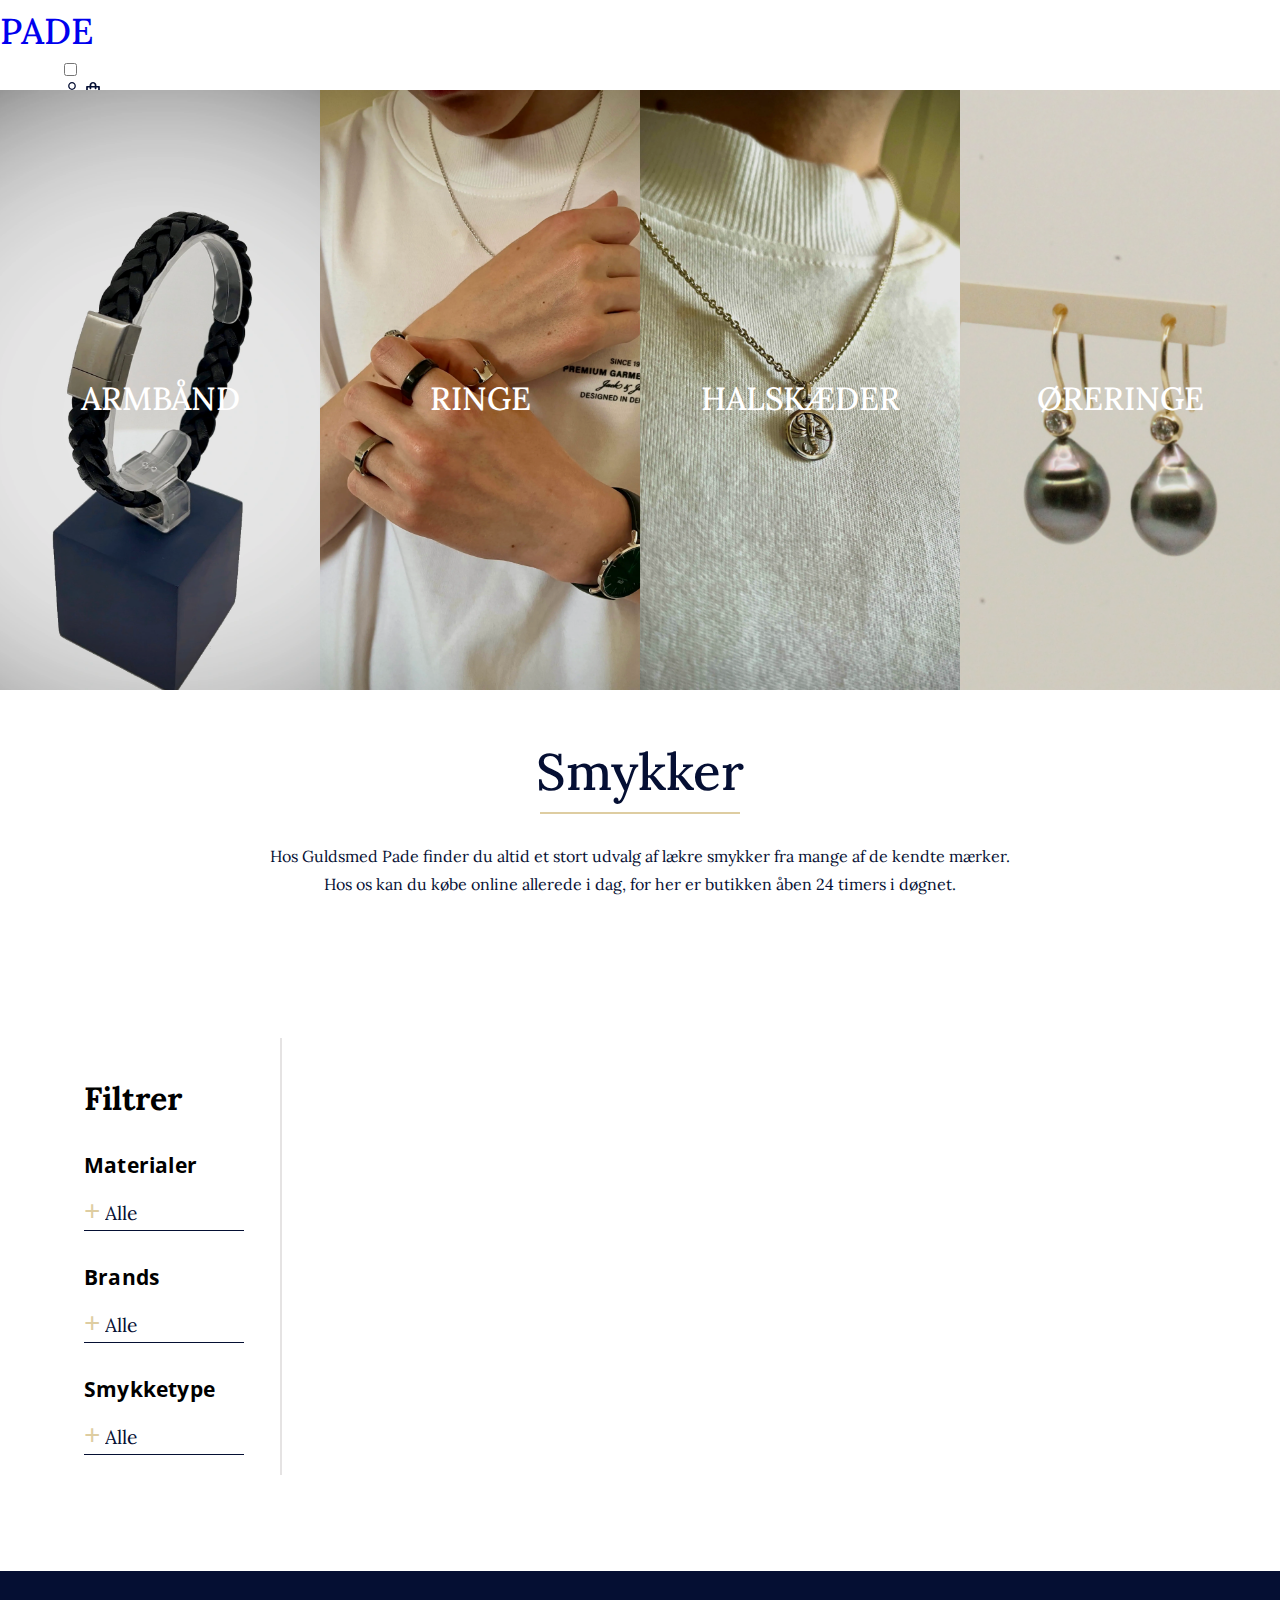
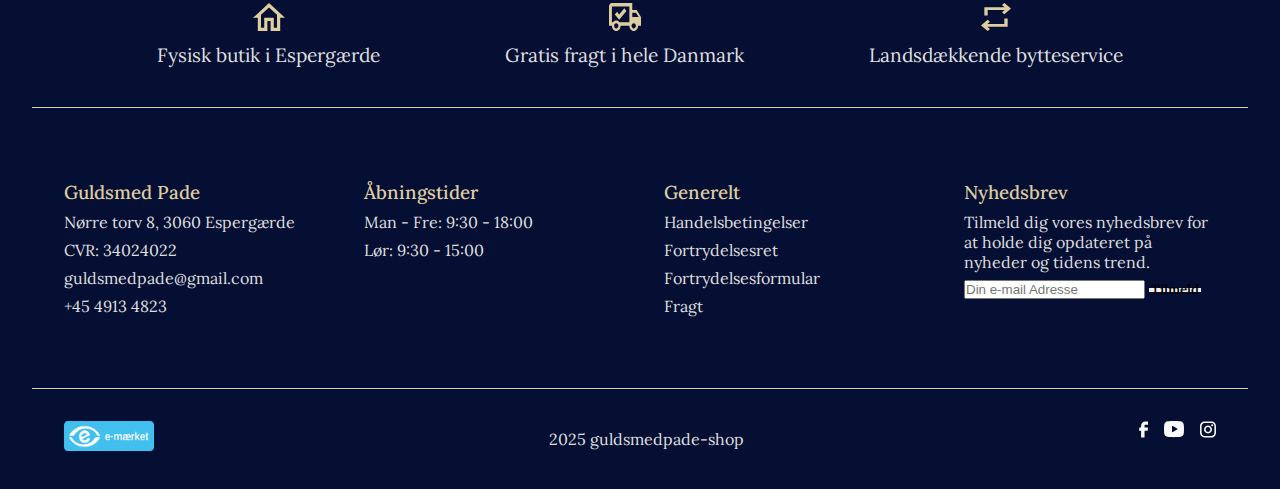
<file: product_list.html>
<!DOCTYPE html>
<html lang="en">
  <head>
    <meta charset="UTF-8" />
    <meta name="viewport" content="width=device-width, initial-scale=1.0" />
    <meta name="robots" content="noindex" />
    <title>Produkter - Guldsmed Pade</title>

    <link rel="stylesheet" href="css/general.css" />
    <link rel="stylesheet" href="./css/nav.css" />
    <link rel="stylesheet" href="css/footer.css" />
    <link rel="stylesheet" href="css/productlist.css" />
    <script src="/js/product_list.js" defer></script>
  </head>

  <body>
    <header>
      <navbar class="nav-container">
        <div class="logo">
          <a href="index.html"><h1>PADE</h1></a>
        </div>
        <div class="navbar">
          <!-- <div class="logo"></div> -->
          <!-- <div class="navigation"><Burgermenu /></div> -->
          <input type="checkbox" id="menu-toggle" />
          <label for="menu-toggle" class="burger">
            <span></span>
            <span></span>
            <span></span>
          </label>

          <!-- Menu Bar -->
          <nav class="menu">
            <div class="profile-icons">
              <!-- User profile -->
              <a href="#">
                <svg xmlns="http://www.w3.org/2000/svg" width="16" height="16" viewBox="0 0 27 28" fill="none">
                  <path
                    d="M13.5 14C15.2902 14 17.0071 13.2625 18.273 11.9497C19.5388 10.637 20.25 8.85652 20.25 7C20.25 5.14348 19.5388 3.36301 18.273 2.05025C17.0071 0.737498 15.2902 0 13.5 0C11.7098 0 9.9929 0.737498 8.72703 2.05025C7.46116 3.36301 6.75 5.14348 6.75 7C6.75 8.85652 7.46116 10.637 8.72703 11.9497C9.9929 13.2625 11.7098 14 13.5 14ZM18 7C18 8.23768 17.5259 9.42466 16.682 10.2998C15.8381 11.175 14.6935 11.6667 13.5 11.6667C12.3065 11.6667 11.1619 11.175 10.318 10.2998C9.4741 9.42466 9 8.23768 9 7C9 5.76232 9.4741 4.57534 10.318 3.70017C11.1619 2.825 12.3065 2.33333 13.5 2.33333C14.6935 2.33333 15.8381 2.825 16.682 3.70017C17.5259 4.57534 18 5.76232 18 7ZM27 25.6667C27 28 24.75 28 24.75 28H2.25C2.25 28 0 28 0 25.6667C0 23.3333 2.25 16.3333 13.5 16.3333C24.75 16.3333 27 23.3333 27 25.6667ZM24.75 25.6573C24.7477 25.0833 24.4035 23.3567 22.878 21.7747C21.411 20.2533 18.6502 18.6667 13.5 18.6667C8.34975 18.6667 5.589 20.2533 4.122 21.7747C2.5965 23.3567 2.2545 25.0833 2.25 25.6573H24.75Z"
                    fill="#050F33"
                  />
                </svg>
              </a>

              <!-- Shopping bag -->

              <a href="#">
                <svg xmlns="http://www.w3.org/2000/svg" width="16" height="16" viewBox="0 0 24 28" fill="none">
                  <path
                    d="M22.5 7H18V5.6C18 4.11479 17.3679 2.69041 16.2426 1.6402C15.1174 0.589998 13.5913 0 12 0C10.4087 0 8.88258 0.589998 7.75736 1.6402C6.63214 2.69041 6 4.11479 6 5.6V7H1.5C1.10218 7 0.720645 7.1475 0.43934 7.41005C0.158036 7.6726 0 8.0287 0 8.4V23.8C0 24.9139 0.474106 25.9822 1.31802 26.7698C2.16193 27.5575 3.30653 28 4.5 28H19.5C20.6935 28 21.8381 27.5575 22.682 26.7698C23.5259 25.9822 24 24.9139 24 23.8V8.4C24 8.0287 23.842 7.6726 23.5607 7.41005C23.2794 7.1475 22.8978 7 22.5 7ZM9 5.6C9 4.85739 9.31607 4.1452 9.87868 3.6201C10.4413 3.095 11.2044 2.8 12 2.8C12.7956 2.8 13.5587 3.095 14.1213 3.6201C14.6839 4.1452 15 4.85739 15 5.6V7H9V5.6ZM21 23.8C21 24.1713 20.842 24.5274 20.5607 24.7899C20.2794 25.0525 19.8978 25.2 19.5 25.2H4.5C4.10218 25.2 3.72064 25.0525 3.43934 24.7899C3.15804 24.5274 3 24.1713 3 23.8V9.8H6V11.2C6 11.5713 6.15804 11.9274 6.43934 12.1899C6.72064 12.4525 7.10218 12.6 7.5 12.6C7.89782 12.6 8.27936 12.4525 8.56066 12.1899C8.84196 11.9274 9 11.5713 9 11.2V9.8H15V11.2C15 11.5713 15.158 11.9274 15.4393 12.1899C15.7206 12.4525 16.1022 12.6 16.5 12.6C16.8978 12.6 17.2794 12.4525 17.5607 12.1899C17.842 11.9274 18 11.5713 18 11.2V9.8H21V23.8Z"
                    fill="#050F33"
                  />
                </svg>
              </a>
            </div>

            <!-- Ceparator line -->
            <div>
              <span class="ceparator"></span>
            </div>

            <div class="nav-links">
              <a href="">EGEN DESIGN</a>
              <a href="product_list.html">SMYKKER</a>
              <a href="">URE</a>
              <a href="">GAVEARTIKLER</a>
              <a href="">OUTLET</a>
              <a href="">INFO</a>

              <!-- Search bar -->
              <div class="search">
                <!-- <svg
							xmlns="http://www.w3.org/2000/svg"
							width="16"
							height="16"
							viewBox="0 0 28 28"
							fill="none"
							>
							<path
							d="M25.8222 28L16.0222 18.2C15.2444 18.8222 14.35 19.3148 13.3389 19.6778C12.3278 20.0407 11.2519 20.2222 10.1111 20.2222C7.28518 20.2222 4.89378 19.2433 2.93689 17.2853C0.980001 15.3274 0.00103786 12.936 8.23045e-07 10.1111C-0.00103621 7.28622 0.977927 4.89481 2.93689 2.93689C4.89585 0.978963 7.28726 0 10.1111 0C12.935 0 15.3269 0.978963 17.2869 2.93689C19.2469 4.89481 20.2253 7.28622 20.2222 10.1111C20.2222 11.2519 20.0407 12.3278 19.6778 13.3389C19.3148 14.35 18.8222 15.2444 18.2 16.0222L28 25.8222L25.8222 28ZM10.1111 17.1111C12.0556 17.1111 13.7086 16.4308 15.0702 15.0702C16.4319 13.7096 17.1121 12.0566 17.1111 10.1111C17.1101 8.16563 16.4298 6.51311 15.0702 5.15356C13.7107 3.794 12.0576 3.11319 10.1111 3.11111C8.16459 3.10904 6.51207 3.78985 5.15356 5.15356C3.79504 6.51726 3.11422 8.16978 3.11111 10.1111C3.108 12.0524 3.78882 13.7055 5.15356 15.0702C6.5183 16.435 8.17081 17.1153 10.1111 17.1111Z"
							fill="#050F33"
							/>
						</svg> -->
                <input type="text" placeholder="Søg..." />
              </div>
            </div>

            <!-- Social Media Icons -->
            <div class="social-icons">
              <!-- Facebook -->
              <a class="social-icon" href="#">
                <svg xmlns="http://www.w3.org/2000/svg" width="9" height="16" viewBox="0 0 9 16" fill="none">
                  <path
                    d="M2.07426 16H5.53713V9.25474H8.65718L9 5.90316H5.53713V4.21053C5.53713 3.98719 5.62834 3.77299 5.79069 3.61507C5.95305 3.45714 6.17324 3.36842 6.40285 3.36842H9V0H6.40285C5.25483 0 4.15384 0.443608 3.34207 1.23323C2.53031 2.02286 2.07426 3.09383 2.07426 4.21053V5.90316H0.342824L0 9.25474H2.07426V16Z"
                    fill="#050F33"
                  />
                </svg>
              </a>

              <!-- Youtube -->
              <a href="#">
                <svg xmlns="http://www.w3.org/2000/svg" width="20" height="16" viewBox="0 0 20 16" fill="none">
                  <path
                    fill-rule="evenodd"
                    clip-rule="evenodd"
                    d="M10 0C10.855 0 11.732 0.0222066 12.582 0.0585446L13.586 0.106995L14.547 0.16453L15.447 0.226103L16.269 0.290704C17.1612 0.359232 18.0008 0.743347 18.64 1.37539C19.2791 2.00744 19.6768 2.84687 19.763 3.74584L19.803 4.17483L19.878 5.09337C19.948 6.04522 20 7.08287 20 8.0751C20 9.06733 19.948 10.105 19.878 11.0568L19.803 11.9754L19.763 12.4044C19.6768 13.3035 19.2789 14.143 18.6396 14.7751C18.0002 15.4072 17.1604 15.7912 16.268 15.8595L15.448 15.9231L14.548 15.9857L13.586 16.0432L12.582 16.0917C11.7218 16.1293 10.861 16.1488 10 16.1502C9.13902 16.1488 8.27817 16.1293 7.418 16.0917L6.414 16.0432L5.453 15.9857L4.553 15.9231L3.731 15.8595C2.83881 15.791 1.9992 15.4069 1.36004 14.7748C0.720888 14.1428 0.323191 13.3033 0.237 12.4044L0.197 11.9754L0.122 11.0568C0.0458327 10.0647 0.00513964 9.07017 0 8.0751C0 7.08287 0.052 6.04522 0.122 5.09337L0.197 4.17483L0.237 3.74584C0.323157 2.84703 0.720712 2.00772 1.35966 1.3757C1.99861 0.743675 2.83799 0.359459 3.73 0.290704L4.551 0.226103L5.451 0.16453L6.413 0.106995L7.417 0.0585446C8.2775 0.0209218 9.13869 0.00140263 10 0ZM8 5.62733V10.5229C8 10.9892 8.5 11.2799 8.9 11.0477L13.1 8.59998C13.1914 8.54688 13.2673 8.4704 13.3201 8.37825C13.3729 8.2861 13.4007 8.18154 13.4007 8.0751C13.4007 7.96866 13.3729 7.86409 13.3201 7.77195C13.2673 7.6798 13.1914 7.60332 13.1 7.55022L8.9 5.10346C8.80876 5.05029 8.70526 5.02231 8.5999 5.02232C8.49455 5.02234 8.39106 5.05036 8.29983 5.10356C8.20861 5.15676 8.13287 5.23327 8.08024 5.32539C8.02761 5.41751 7.99993 5.522 8 5.62834V5.62733Z"
                    fill="#050F33"
                  />
                </svg>
              </a>

              <!-- Instagram -->
              <a href="#">
                <svg xmlns="http://www.w3.org/2000/svg" width="16" height="16" viewBox="0 0 16 16" fill="none">
                  <path
                    d="M4.64 0H11.36C13.92 0 16 2.08 16 4.64V11.36C16 12.5906 15.5111 13.7708 14.641 14.641C13.7708 15.5111 12.5906 16 11.36 16H4.64C2.08 16 0 13.92 0 11.36V4.64C0 3.4094 0.488856 2.22919 1.35902 1.35902C2.22919 0.488856 3.4094 0 4.64 0ZM4.48 1.6C3.71618 1.6 2.98364 1.90343 2.44353 2.44353C1.90343 2.98364 1.6 3.71618 1.6 4.48V11.52C1.6 13.112 2.888 14.4 4.48 14.4H11.52C12.2838 14.4 13.0164 14.0966 13.5565 13.5565C14.0966 13.0164 14.4 12.2838 14.4 11.52V4.48C14.4 2.888 13.112 1.6 11.52 1.6H4.48ZM12.2 2.8C12.4652 2.8 12.7196 2.90536 12.9071 3.09289C13.0946 3.28043 13.2 3.53478 13.2 3.8C13.2 4.06522 13.0946 4.31957 12.9071 4.50711C12.7196 4.69464 12.4652 4.8 12.2 4.8C11.9348 4.8 11.6804 4.69464 11.4929 4.50711C11.3054 4.31957 11.2 4.06522 11.2 3.8C11.2 3.53478 11.3054 3.28043 11.4929 3.09289C11.6804 2.90536 11.9348 2.8 12.2 2.8ZM8 4C9.06087 4 10.0783 4.42143 10.8284 5.17157C11.5786 5.92172 12 6.93913 12 8C12 9.06087 11.5786 10.0783 10.8284 10.8284C10.0783 11.5786 9.06087 12 8 12C6.93913 12 5.92172 11.5786 5.17157 10.8284C4.42143 10.0783 4 9.06087 4 8C4 6.93913 4.42143 5.92172 5.17157 5.17157C5.92172 4.42143 6.93913 4 8 4ZM8 5.6C7.36348 5.6 6.75303 5.85286 6.30294 6.30294C5.85286 6.75303 5.6 7.36348 5.6 8C5.6 8.63652 5.85286 9.24697 6.30294 9.69706C6.75303 10.1471 7.36348 10.4 8 10.4C8.63652 10.4 9.24697 10.1471 9.69706 9.69706C10.1471 9.24697 10.4 8.63652 10.4 8C10.4 7.36348 10.1471 6.75303 9.69706 6.30294C9.24697 5.85286 8.63652 5.6 8 5.6Z"
                    fill="#050F33"
                  />
                </svg>
              </a>

              <!-- TikTok -->
              <a href="#">
                <svg xmlns="http://www.w3.org/2000/svg" width="14" height="16" viewBox="0 0 14 16" fill="none">
                  <path
                    d="M11.1071 2.50667C10.4969 1.81291 10.1606 0.922133 10.1607 0H7.40179V11.0222C7.38095 11.6188 7.12814 12.1841 6.6967 12.5987C6.26526 13.0133 5.68893 13.2448 5.08929 13.2444C3.82143 13.2444 2.76786 12.2133 2.76786 10.9333C2.76786 9.40445 4.25 8.25778 5.77679 8.72889V5.92C2.69643 5.51111 0 7.89333 0 10.9333C0 13.8933 2.46429 16 5.08036 16C7.88393 16 10.1607 13.7333 10.1607 10.9333V5.34222C11.2795 6.14209 12.6226 6.57124 14 6.56889V3.82222C14 3.82222 12.3214 3.90222 11.1071 2.50667Z"
                    fill="#050F33"
                  />
                </svg>
              </a>
            </div>
          </nav>

          <div>
            <!-- Social Media Icons -->
          </div>
        </div>
      </navbar>
    </header>

    <main id="list_main">
      <section id="category_container">
        <aside id="bracelet">
          <img src="/assets/productlist-billeder/IMG_2597.webp" alt="img" />
          <h1>ARMBÅND</h1>
        </aside>
        <aside id="ring">
          <img src="/assets/productlist-billeder/ringe.webp" alt="img" />
          <h1>RINGE</h1>
        </aside>
        <aside id="necklace">
          <img src="/assets/productlist-billeder/halskaede.webp" alt="img" />
          <h1>HALSKÆDER</h1>
        </aside>
        <aside id="earring">
          <img src="/assets/productlist-billeder/IMG_0080.webp" alt="img" />
          <h1>ØRERINGE</h1>
        </aside>
      </section>

      <section id="product_list_header">
        <h1>Smykker</h1>
        <span></span>
        <article>
          <p>Hos Guldsmed Pade finder du altid et stort udvalg af lækre smykker fra mange af de kendte mærker.</p>
          <p>Hos os kan du købe online allerede i dag, for her er butikken åben 24 timers i døgnet.</p>
        </article>
      </section>

      <section id="product_list_container">
        <div>
          <button id="filter_knap">Filtrér</button>
        </div>
        <article id="filter_container" class="hidemenu">
          <div class="filter_menu_header">
            <h1 class="filter_h1">Filtrer</h1>
            <div id="filter_toggle_container">
              <span></span>
              <span></span>
            </div>
          </div>
          <div id="filter_aside_container">
            <aside>
              <label for="materialSelector">Materialer</label>
              <div>
                <span>&#43;</span>
                <select id="materialSelector">
                  <option value="none">Alle</option>
                  <option value="gold">Guld</option>
                  <option value="silver">Sølv</option>
                  <option value="whitegold">Hvidguld</option>
                </select>
              </div>
            </aside>
            <aside>
              <label for="brandSelector">Brands</label>
              <div>
                <span>&#43;</span>
                <select id="brandSelector">
                  <option value="none">Alle</option>
                  <option value="Aqua Dulce">Aqua Dulce</option>
                  <option value="BNH Kaeder & Smykker">BNH Kæder og Smykker</option>
                  <option value="Georg Jensen">Georg Jensen</option>
                  <option value="Guldsmed Pade">Guldsmed Pade</option>
                  <option value="Christina">Christina</option>
                  <option value="IX Studios">IX Studios</option>
                  <option value="Mads Z">Mads Z</option>
                  <option value="Sif Jakobs Smykker">Sif Jakobs Smykker</option>
                  <option value="Spirit Icons">Spirit Icons</option>
                  <option value="Studio Z">Studio Z</option>
                </select>
              </div>
            </aside>
            <aside>
              <label for="typeSelector">Smykketype</label>
              <div>
                <span>&#43;</span>
                <select id="typeSelector">
                  <option value="none">Alle</option>
                  <option value="bracelet">Armbånd</option>
                  <option value="earring">Øreringe</option>
                  <option value="necklace">Halskæder</option>
                  <option value="finger">Ringe</option>
                </select>
              </div>
            </aside>
          </div>
        </article>

        <aside id="product_list"></aside>
      </section>
    </main>

    <footer>
      <section id="footer_service">
        <article>
          <span class="icon">
            <svg xmlns="http://www.w3.org/2000/svg" width="32" height="28" viewBox="0 0 32 28" fill="none">
              <path d="M16 4.43059L24 11.8424V24.7059H20.8V14.8235H11.2V24.7059H8V11.8424L16 4.43059ZM16 0L0 14.8235H4.8V28H14.4V18.1176H17.6V28H27.2V14.8235H32" fill="#DECDA1"></path>
            </svg>
          </span>
          <p>Fysisk butik i Espergærde</p>
        </article>
        <article>
          <span class="icon">
            <svg xmlns="http://www.w3.org/2000/svg" width="32" height="28" viewBox="0 0 32 28" fill="none">
              <path
                d="M24.7273 25.375C25.9345 25.375 26.9091 24.2025 26.9091 22.75C26.9091 21.2975 25.9345 20.125 24.7273 20.125C23.52 20.125 22.5455 21.2975 22.5455 22.75C22.5455 24.2025 23.52 25.375 24.7273 25.375ZM26.9091 9.625H23.2727V14H29.76L26.9091 9.625ZM7.27273 25.375C8.48 25.375 9.45455 24.2025 9.45455 22.75C9.45455 21.2975 8.48 20.125 7.27273 20.125C6.06545 20.125 5.09091 21.2975 5.09091 22.75C5.09091 24.2025 6.06545 25.375 7.27273 25.375ZM27.6364 7L32 14V22.75H29.0909C29.0909 25.655 27.1418 28 24.7273 28C22.3127 28 20.3636 25.655 20.3636 22.75H11.6364C11.6364 25.655 9.68727 28 7.27273 28C4.85818 28 2.90909 25.655 2.90909 22.75H0V3.5C0 1.5575 1.29455 0 2.90909 0H23.2727V7H27.6364ZM2.90909 3.5V19.25H4.01455C4.81455 18.1825 5.97818 17.5 7.27273 17.5C8.56727 17.5 9.73091 18.1825 10.5309 19.25H20.3636V3.5H2.90909ZM5.81818 11.375L8 8.75L10.1818 11.375L15.2727 5.25L17.4545 7.875L10.1818 16.625L5.81818 11.375Z"
                fill="#DECDA1"
              ></path>
            </svg>
          </span>
          <p>Gratis fragt i hele Danmark</p>
        </article>
        <article>
          <span class="icon">
            <svg xmlns="http://www.w3.org/2000/svg" width="30" height="28" viewBox="0 0 30 28" fill="none">
              <path
                d="M6.66667 28L0 22.4L6.66667 16.8L9 18.83L6.41667 21H23.3333V15.4H26.6667V23.8H6.41667L9 25.97L6.66667 28ZM3.33333 12.6V4.2H23.5833L21 2.03L23.3333 0L30 5.6L23.3333 11.2L21 9.17L23.5833 7H6.66667V12.6H3.33333Z"
                fill="#DECDA1"
              ></path>
            </svg>
          </span>
          <p>Landsdækkende bytteservice</p>
        </article>
      </section>
      <span class="footer_line"></span>
      <section id="footer_info">
        <article>
          <h3>Guldsmed Pade</h3>
          <p>Nørre torv 8, 3060 Espergærde</p>
          <p>CVR: 34024022</p>
          <p>guldsmedpade@gmail.com</p>
          <p>+45 4913 4823</p>
        </article>
        <article>
          <h3>Åbningstider</h3>
          <p>Man - Fre: 9:30 - 18:00</p>
          <p>Lør: 9:30 - 15:00</p>
        </article>
        <article>
          <h3>Generelt</h3>
          <p>Handelsbetingelser</p>
          <p>Fortrydelsesret</p>
          <p>Fortrydelsesformular</p>
          <p>Fragt</p>
        </article>
        <article>
          <h3>Nyhedsbrev</h3>
          <p>Tilmeld dig vores nyhedsbrev for at holde dig opdateret på nyheder og tidens trend.</p>

          <div>
            <form class="newsletter-form">
              <input type="email" placeholder="Din e-mail Adresse" required />
              <button type="submit">Tilmeld</button>
            </form>
          </div>
        </article>
      </section>
      <span class="footer_line"></span>
      <section id="footer_copyright">
        <img class="emark" src="assets/e-maerket-03-1024x306.webp" alt="emark" />
        <p class="copyrights">2025 guldsmedpade-shop</p>
        <div class="some_icons">
          <div>
            <img src="assets/Facebook.svg" alt="facebook" />
            <img src="assets/YouTube.svg" alt="youtube" />
            <img src="assets/Instagram.svg" alt="instagram" />
          </div>
        </div>
      </section>
    </footer>

    <!-- burgermenu script -->
    <!-- <script src="./WEBSITE/JAVASCRIPT/script.js"></script> -->
  </body>
</html>
</file>
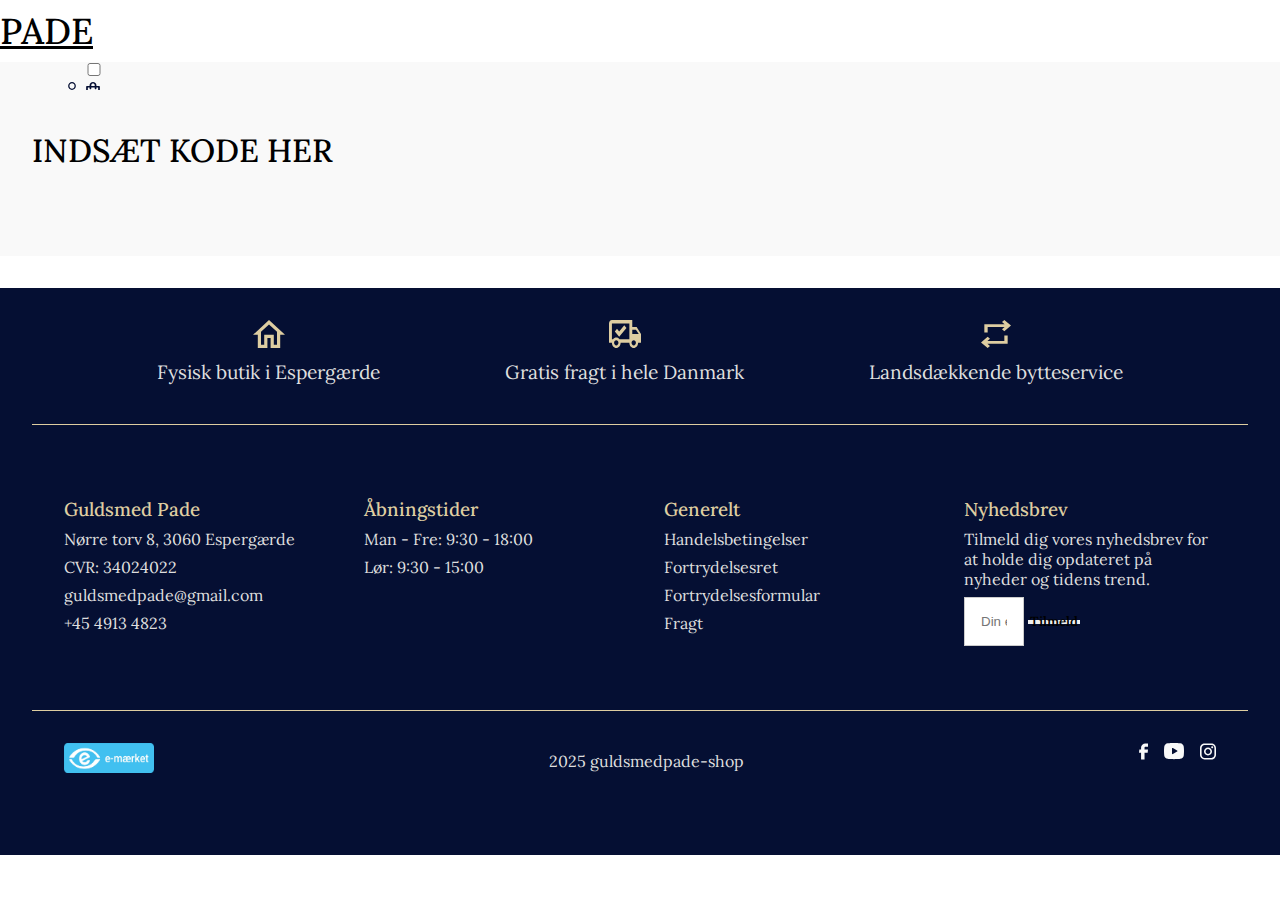
<file: single.product.html>
<!DOCTYPE html>
<html lang="en">
  <head>
    <meta charset="UTF-8" />
    <meta name="viewport" content="width=device-width, initial-scale=1.0" />
    <meta name="robots" content="noindex" />
    <title>Guldsmed Pade</title>

    <link rel="stylesheet" href="css/general.css" />
    <link rel="stylesheet" href="./css/nav.css" />
    <link rel="stylesheet" href="css/footer.css" />
    <link rel="stylesheet" href="css/single.css" />
    <script src="/js/product_list.js" defer></script>
  </head>

  <body>
    <header>
      <navbar class="nav-container">
        <div class="logo">
          <a href="index.html"><h1>PADE</h1></a>
        </div>
        <div class="navbar">
          <!-- <div class="logo"></div> -->
          <!-- <div class="navigation"><Burgermenu /></div> -->
          <input type="checkbox" id="menu-toggle" />
          <label for="menu-toggle" class="burger">
            <span></span>
            <span></span>
            <span></span>
          </label>

          <!-- Menu Bar -->
          <nav class="menu">
            <div class="profile-icons">
              <!-- User profile -->
              <a href="#">
                <svg xmlns="http://www.w3.org/2000/svg" width="16" height="16" viewBox="0 0 27 28" fill="none">
                  <path
                    d="M13.5 14C15.2902 14 17.0071 13.2625 18.273 11.9497C19.5388 10.637 20.25 8.85652 20.25 7C20.25 5.14348 19.5388 3.36301 18.273 2.05025C17.0071 0.737498 15.2902 0 13.5 0C11.7098 0 9.9929 0.737498 8.72703 2.05025C7.46116 3.36301 6.75 5.14348 6.75 7C6.75 8.85652 7.46116 10.637 8.72703 11.9497C9.9929 13.2625 11.7098 14 13.5 14ZM18 7C18 8.23768 17.5259 9.42466 16.682 10.2998C15.8381 11.175 14.6935 11.6667 13.5 11.6667C12.3065 11.6667 11.1619 11.175 10.318 10.2998C9.4741 9.42466 9 8.23768 9 7C9 5.76232 9.4741 4.57534 10.318 3.70017C11.1619 2.825 12.3065 2.33333 13.5 2.33333C14.6935 2.33333 15.8381 2.825 16.682 3.70017C17.5259 4.57534 18 5.76232 18 7ZM27 25.6667C27 28 24.75 28 24.75 28H2.25C2.25 28 0 28 0 25.6667C0 23.3333 2.25 16.3333 13.5 16.3333C24.75 16.3333 27 23.3333 27 25.6667ZM24.75 25.6573C24.7477 25.0833 24.4035 23.3567 22.878 21.7747C21.411 20.2533 18.6502 18.6667 13.5 18.6667C8.34975 18.6667 5.589 20.2533 4.122 21.7747C2.5965 23.3567 2.2545 25.0833 2.25 25.6573H24.75Z"
                    fill="#050F33"
                  />
                </svg>
              </a>

              <!-- Shopping bag -->

              <a href="#">
                <svg xmlns="http://www.w3.org/2000/svg" width="16" height="16" viewBox="0 0 24 28" fill="none">
                  <path
                    d="M22.5 7H18V5.6C18 4.11479 17.3679 2.69041 16.2426 1.6402C15.1174 0.589998 13.5913 0 12 0C10.4087 0 8.88258 0.589998 7.75736 1.6402C6.63214 2.69041 6 4.11479 6 5.6V7H1.5C1.10218 7 0.720645 7.1475 0.43934 7.41005C0.158036 7.6726 0 8.0287 0 8.4V23.8C0 24.9139 0.474106 25.9822 1.31802 26.7698C2.16193 27.5575 3.30653 28 4.5 28H19.5C20.6935 28 21.8381 27.5575 22.682 26.7698C23.5259 25.9822 24 24.9139 24 23.8V8.4C24 8.0287 23.842 7.6726 23.5607 7.41005C23.2794 7.1475 22.8978 7 22.5 7ZM9 5.6C9 4.85739 9.31607 4.1452 9.87868 3.6201C10.4413 3.095 11.2044 2.8 12 2.8C12.7956 2.8 13.5587 3.095 14.1213 3.6201C14.6839 4.1452 15 4.85739 15 5.6V7H9V5.6ZM21 23.8C21 24.1713 20.842 24.5274 20.5607 24.7899C20.2794 25.0525 19.8978 25.2 19.5 25.2H4.5C4.10218 25.2 3.72064 25.0525 3.43934 24.7899C3.15804 24.5274 3 24.1713 3 23.8V9.8H6V11.2C6 11.5713 6.15804 11.9274 6.43934 12.1899C6.72064 12.4525 7.10218 12.6 7.5 12.6C7.89782 12.6 8.27936 12.4525 8.56066 12.1899C8.84196 11.9274 9 11.5713 9 11.2V9.8H15V11.2C15 11.5713 15.158 11.9274 15.4393 12.1899C15.7206 12.4525 16.1022 12.6 16.5 12.6C16.8978 12.6 17.2794 12.4525 17.5607 12.1899C17.842 11.9274 18 11.5713 18 11.2V9.8H21V23.8Z"
                    fill="#050F33"
                  />
                </svg>
              </a>
            </div>

            <!-- Ceparator line -->
            <div>
              <span class="ceparator"></span>
            </div>

            <div class="nav-links">
              <a href="">EGEN DESIGN</a>
              <a href="product_list.html">SMYKKER</a>
              <a href="">URE</a>
              <a href="">GAVEARTIKLER</a>
              <a href="">OUTLET</a>
              <a href="">INFO</a>

              <!-- Search bar -->
              <div class="search">
                <!-- <svg
							xmlns="http://www.w3.org/2000/svg"
							width="16"
							height="16"
							viewBox="0 0 28 28"
							fill="none"
							>
							<path
							d="M25.8222 28L16.0222 18.2C15.2444 18.8222 14.35 19.3148 13.3389 19.6778C12.3278 20.0407 11.2519 20.2222 10.1111 20.2222C7.28518 20.2222 4.89378 19.2433 2.93689 17.2853C0.980001 15.3274 0.00103786 12.936 8.23045e-07 10.1111C-0.00103621 7.28622 0.977927 4.89481 2.93689 2.93689C4.89585 0.978963 7.28726 0 10.1111 0C12.935 0 15.3269 0.978963 17.2869 2.93689C19.2469 4.89481 20.2253 7.28622 20.2222 10.1111C20.2222 11.2519 20.0407 12.3278 19.6778 13.3389C19.3148 14.35 18.8222 15.2444 18.2 16.0222L28 25.8222L25.8222 28ZM10.1111 17.1111C12.0556 17.1111 13.7086 16.4308 15.0702 15.0702C16.4319 13.7096 17.1121 12.0566 17.1111 10.1111C17.1101 8.16563 16.4298 6.51311 15.0702 5.15356C13.7107 3.794 12.0576 3.11319 10.1111 3.11111C8.16459 3.10904 6.51207 3.78985 5.15356 5.15356C3.79504 6.51726 3.11422 8.16978 3.11111 10.1111C3.108 12.0524 3.78882 13.7055 5.15356 15.0702C6.5183 16.435 8.17081 17.1153 10.1111 17.1111Z"
							fill="#050F33"
							/>
						</svg> -->
                <input type="text" placeholder="Søg..." />
              </div>
            </div>

            <!-- Social Media Icons -->
            <div class="social-icons">
              <!-- Facebook -->
              <a class="social-icon" href="#">
                <svg xmlns="http://www.w3.org/2000/svg" width="9" height="16" viewBox="0 0 9 16" fill="none">
                  <path
                    d="M2.07426 16H5.53713V9.25474H8.65718L9 5.90316H5.53713V4.21053C5.53713 3.98719 5.62834 3.77299 5.79069 3.61507C5.95305 3.45714 6.17324 3.36842 6.40285 3.36842H9V0H6.40285C5.25483 0 4.15384 0.443608 3.34207 1.23323C2.53031 2.02286 2.07426 3.09383 2.07426 4.21053V5.90316H0.342824L0 9.25474H2.07426V16Z"
                    fill="#050F33"
                  />
                </svg>
              </a>

              <!-- Youtube -->
              <a href="#">
                <svg xmlns="http://www.w3.org/2000/svg" width="20" height="16" viewBox="0 0 20 16" fill="none">
                  <path
                    fill-rule="evenodd"
                    clip-rule="evenodd"
                    d="M10 0C10.855 0 11.732 0.0222066 12.582 0.0585446L13.586 0.106995L14.547 0.16453L15.447 0.226103L16.269 0.290704C17.1612 0.359232 18.0008 0.743347 18.64 1.37539C19.2791 2.00744 19.6768 2.84687 19.763 3.74584L19.803 4.17483L19.878 5.09337C19.948 6.04522 20 7.08287 20 8.0751C20 9.06733 19.948 10.105 19.878 11.0568L19.803 11.9754L19.763 12.4044C19.6768 13.3035 19.2789 14.143 18.6396 14.7751C18.0002 15.4072 17.1604 15.7912 16.268 15.8595L15.448 15.9231L14.548 15.9857L13.586 16.0432L12.582 16.0917C11.7218 16.1293 10.861 16.1488 10 16.1502C9.13902 16.1488 8.27817 16.1293 7.418 16.0917L6.414 16.0432L5.453 15.9857L4.553 15.9231L3.731 15.8595C2.83881 15.791 1.9992 15.4069 1.36004 14.7748C0.720888 14.1428 0.323191 13.3033 0.237 12.4044L0.197 11.9754L0.122 11.0568C0.0458327 10.0647 0.00513964 9.07017 0 8.0751C0 7.08287 0.052 6.04522 0.122 5.09337L0.197 4.17483L0.237 3.74584C0.323157 2.84703 0.720712 2.00772 1.35966 1.3757C1.99861 0.743675 2.83799 0.359459 3.73 0.290704L4.551 0.226103L5.451 0.16453L6.413 0.106995L7.417 0.0585446C8.2775 0.0209218 9.13869 0.00140263 10 0ZM8 5.62733V10.5229C8 10.9892 8.5 11.2799 8.9 11.0477L13.1 8.59998C13.1914 8.54688 13.2673 8.4704 13.3201 8.37825C13.3729 8.2861 13.4007 8.18154 13.4007 8.0751C13.4007 7.96866 13.3729 7.86409 13.3201 7.77195C13.2673 7.6798 13.1914 7.60332 13.1 7.55022L8.9 5.10346C8.80876 5.05029 8.70526 5.02231 8.5999 5.02232C8.49455 5.02234 8.39106 5.05036 8.29983 5.10356C8.20861 5.15676 8.13287 5.23327 8.08024 5.32539C8.02761 5.41751 7.99993 5.522 8 5.62834V5.62733Z"
                    fill="#050F33"
                  />
                </svg>
              </a>

              <!-- Instagram -->
              <a href="#">
                <svg xmlns="http://www.w3.org/2000/svg" width="16" height="16" viewBox="0 0 16 16" fill="none">
                  <path
                    d="M4.64 0H11.36C13.92 0 16 2.08 16 4.64V11.36C16 12.5906 15.5111 13.7708 14.641 14.641C13.7708 15.5111 12.5906 16 11.36 16H4.64C2.08 16 0 13.92 0 11.36V4.64C0 3.4094 0.488856 2.22919 1.35902 1.35902C2.22919 0.488856 3.4094 0 4.64 0ZM4.48 1.6C3.71618 1.6 2.98364 1.90343 2.44353 2.44353C1.90343 2.98364 1.6 3.71618 1.6 4.48V11.52C1.6 13.112 2.888 14.4 4.48 14.4H11.52C12.2838 14.4 13.0164 14.0966 13.5565 13.5565C14.0966 13.0164 14.4 12.2838 14.4 11.52V4.48C14.4 2.888 13.112 1.6 11.52 1.6H4.48ZM12.2 2.8C12.4652 2.8 12.7196 2.90536 12.9071 3.09289C13.0946 3.28043 13.2 3.53478 13.2 3.8C13.2 4.06522 13.0946 4.31957 12.9071 4.50711C12.7196 4.69464 12.4652 4.8 12.2 4.8C11.9348 4.8 11.6804 4.69464 11.4929 4.50711C11.3054 4.31957 11.2 4.06522 11.2 3.8C11.2 3.53478 11.3054 3.28043 11.4929 3.09289C11.6804 2.90536 11.9348 2.8 12.2 2.8ZM8 4C9.06087 4 10.0783 4.42143 10.8284 5.17157C11.5786 5.92172 12 6.93913 12 8C12 9.06087 11.5786 10.0783 10.8284 10.8284C10.0783 11.5786 9.06087 12 8 12C6.93913 12 5.92172 11.5786 5.17157 10.8284C4.42143 10.0783 4 9.06087 4 8C4 6.93913 4.42143 5.92172 5.17157 5.17157C5.92172 4.42143 6.93913 4 8 4ZM8 5.6C7.36348 5.6 6.75303 5.85286 6.30294 6.30294C5.85286 6.75303 5.6 7.36348 5.6 8C5.6 8.63652 5.85286 9.24697 6.30294 9.69706C6.75303 10.1471 7.36348 10.4 8 10.4C8.63652 10.4 9.24697 10.1471 9.69706 9.69706C10.1471 9.24697 10.4 8.63652 10.4 8C10.4 7.36348 10.1471 6.75303 9.69706 6.30294C9.24697 5.85286 8.63652 5.6 8 5.6Z"
                    fill="#050F33"
                  />
                </svg>
              </a>

              <!-- TikTok -->
              <a href="#">
                <svg xmlns="http://www.w3.org/2000/svg" width="14" height="16" viewBox="0 0 14 16" fill="none">
                  <path
                    d="M11.1071 2.50667C10.4969 1.81291 10.1606 0.922133 10.1607 0H7.40179V11.0222C7.38095 11.6188 7.12814 12.1841 6.6967 12.5987C6.26526 13.0133 5.68893 13.2448 5.08929 13.2444C3.82143 13.2444 2.76786 12.2133 2.76786 10.9333C2.76786 9.40445 4.25 8.25778 5.77679 8.72889V5.92C2.69643 5.51111 0 7.89333 0 10.9333C0 13.8933 2.46429 16 5.08036 16C7.88393 16 10.1607 13.7333 10.1607 10.9333V5.34222C11.2795 6.14209 12.6226 6.57124 14 6.56889V3.82222C14 3.82222 12.3214 3.90222 11.1071 2.50667Z"
                    fill="#050F33"
                  />
                </svg>
              </a>
            </div>
          </nav>

          <div>
            <!-- Social Media Icons -->
          </div>
        </div>
      </navbar>
    </header>

    <main id="single_main">
      <h1>INDSÆT KODE HER</h1>
    </main>

    <footer>
      <section id="footer_service">
        <article>
          <span class="icon">
            <svg xmlns="http://www.w3.org/2000/svg" width="32" height="28" viewBox="0 0 32 28" fill="none">
              <path d="M16 4.43059L24 11.8424V24.7059H20.8V14.8235H11.2V24.7059H8V11.8424L16 4.43059ZM16 0L0 14.8235H4.8V28H14.4V18.1176H17.6V28H27.2V14.8235H32" fill="#DECDA1"></path>
            </svg>
          </span>
          <p>Fysisk butik i Espergærde</p>
        </article>
        <article>
          <span class="icon">
            <svg xmlns="http://www.w3.org/2000/svg" width="32" height="28" viewBox="0 0 32 28" fill="none">
              <path
                d="M24.7273 25.375C25.9345 25.375 26.9091 24.2025 26.9091 22.75C26.9091 21.2975 25.9345 20.125 24.7273 20.125C23.52 20.125 22.5455 21.2975 22.5455 22.75C22.5455 24.2025 23.52 25.375 24.7273 25.375ZM26.9091 9.625H23.2727V14H29.76L26.9091 9.625ZM7.27273 25.375C8.48 25.375 9.45455 24.2025 9.45455 22.75C9.45455 21.2975 8.48 20.125 7.27273 20.125C6.06545 20.125 5.09091 21.2975 5.09091 22.75C5.09091 24.2025 6.06545 25.375 7.27273 25.375ZM27.6364 7L32 14V22.75H29.0909C29.0909 25.655 27.1418 28 24.7273 28C22.3127 28 20.3636 25.655 20.3636 22.75H11.6364C11.6364 25.655 9.68727 28 7.27273 28C4.85818 28 2.90909 25.655 2.90909 22.75H0V3.5C0 1.5575 1.29455 0 2.90909 0H23.2727V7H27.6364ZM2.90909 3.5V19.25H4.01455C4.81455 18.1825 5.97818 17.5 7.27273 17.5C8.56727 17.5 9.73091 18.1825 10.5309 19.25H20.3636V3.5H2.90909ZM5.81818 11.375L8 8.75L10.1818 11.375L15.2727 5.25L17.4545 7.875L10.1818 16.625L5.81818 11.375Z"
                fill="#DECDA1"
              ></path>
            </svg>
          </span>
          <p>Gratis fragt i hele Danmark</p>
        </article>
        <article>
          <span class="icon">
            <svg xmlns="http://www.w3.org/2000/svg" width="30" height="28" viewBox="0 0 30 28" fill="none">
              <path
                d="M6.66667 28L0 22.4L6.66667 16.8L9 18.83L6.41667 21H23.3333V15.4H26.6667V23.8H6.41667L9 25.97L6.66667 28ZM3.33333 12.6V4.2H23.5833L21 2.03L23.3333 0L30 5.6L23.3333 11.2L21 9.17L23.5833 7H6.66667V12.6H3.33333Z"
                fill="#DECDA1"
              ></path>
            </svg>
          </span>
          <p>Landsdækkende bytteservice</p>
        </article>
      </section>
      <span class="footer_line"></span>
      <section id="footer_info">
        <article>
          <h3>Guldsmed Pade</h3>
          <p>Nørre torv 8, 3060 Espergærde</p>
          <p>CVR: 34024022</p>
          <p>guldsmedpade@gmail.com</p>
          <p>+45 4913 4823</p>
        </article>
        <article>
          <h3>Åbningstider</h3>
          <p>Man - Fre: 9:30 - 18:00</p>
          <p>Lør: 9:30 - 15:00</p>
        </article>
        <article>
          <h3>Generelt</h3>
          <p>Handelsbetingelser</p>
          <p>Fortrydelsesret</p>
          <p>Fortrydelsesformular</p>
          <p>Fragt</p>
        </article>
        <article>
          <h3>Nyhedsbrev</h3>
          <p>Tilmeld dig vores nyhedsbrev for at holde dig opdateret på nyheder og tidens trend.</p>

          <div>
            <form class="newsletter-form">
              <input type="email" placeholder="Din e-mail Adresse" required />
              <button type="submit">Tilmeld</button>
            </form>
          </div>
        </article>
      </section>
      <span class="footer_line"></span>
      <section id="footer_copyright">
        <img class="emark" src="assets/e-maerket-03-1024x306.webp" alt="emark" />
        <p class="copyrights">2025 guldsmedpade-shop</p>
        <div class="some_icons">
          <div>
            <img src="assets/Facebook.svg" alt="facebook" />
            <img src="assets/YouTube.svg" alt="youtube" />
            <img src="assets/Instagram.svg" alt="instagram" />
          </div>
        </div>
      </section>
    </footer>

    <!-- burgermenu script -->
    <!-- <script src="./WEBSITE/JAVASCRIPT/script.js"></script> -->
  </body>
</html>
</file>
<file: css/general.css>
/* GOOGLE FONTS */
/* Lora Font */
@import url("https://fonts.googleapis.com/css2?family=Lora:ital,wght@0,100..900;1,100..900&display=swap");
/* Poppins Font */
/* For test purposes */
@import url("https://fonts.googleapis.com/css2?family=Poppins:ital,wght@0,100..900;1,100..900&display=swap");





/* ----- GENERELLE STYLES ----- */
/* ----- FARVER OG FONT SÆT ----- */
:root {
    /* FARVER SÆT */
    --primary: #F9F9F9;
    --light-primary: #256af6;
    /* For test purposes */
    --secondary: #050F33;
    --accent: #DECDA1;

    /* FONT SÆT */
    --lora: "Lora", serif;
    --poppins: "Poppins", sans-serif;
}

* {
    margin: 0;
    padding: 0;
    box-sizing: border-box;
}

h1,
h2,
h3,
h4,
h5,
h6,
p,
a,
button {
    font-family: var(--lora), sans-serif;
    font-weight: 500;
    margin: 0.5rem 0;
    line-height: 1, 5rem;
}

h1 {
    font-size: 2, 027rem;
}

h2 {
    font-size: 1, 802rem;
}

h3 {
    font-size: 1, 602rem;
}

h4 {
    font-size: 1, 424rem;
}

h5 {
    font-size: 1.266rem;
}

h6 {
    font-size: 1, 125rem;
}

p {
    font-size: 1rem;
    font-weight: 400;
}

a {
    font-size: 18px;
    cursor: pointer;
}

button {
    font-size: 1, 125rem;
    font-weight: 600;
    line-height: 0;
    cursor: pointer;
}

body {
    width: 100%;
    height: 100dvh;
    /* overflow: hidden; */

    display: grid;
    grid-template-rows: 5em auto auto auto;
    grid-template-columns: 100%;
    grid-template-areas:
        "navbar"
        "header"
        "main"
        "footer";
}

.navbar {
    grid-area: navbar;
    background-color: var(--primary);
	padding: 0 2.5rem;
	
}
.header {
    grid-area: header;
    background-color: var(--primary);
    /* padding: 2rem; */
}

.main {
    grid-area: main;
    background-color: var(--primary);
    padding: 2.5rem;
}

.footer {
    grid-area: footer;
    background-color: var(--secondary);
    color: var(--primary);
    padding: 2.5rem;
}

/* ----- TABLET BRACKPOINT ----- */
@media (min-width: 600px) {
    /* ----- SECTIONS ----- */
    body {
        grid-template-rows: 80px auto auto auto;
    }
    .navbar {
        padding: 0 2rem;
    }
    .header {
        padding: 0;
        /* padding: 3rem; */
    }
    .main {
        padding: 3rem;
    }
    .footer {
        padding: 3rem;
    }
}

/* ----- DESKTOP BRACKPOINT ----- */
@media (min-width: 1024px) {
    /* ----- SECTIONS ----- */
    body {
        grid-template-rows: 90px auto auto auto;
    }
    .navbar {
        padding: 0 4rem;
    }
    .header {
        padding: 0;
        /* padding: 4rem; */
    }
    .main {
        padding: 4rem;
    }
    .footer {
        padding: 4rem;
    }

}
</file>
<file: css/nav.css>

</file>
<file: css/footer.css>
/* Baseline */
/* GOOGLE FONTS */
/* Lora Font */
@import url("https://fonts.googleapis.com/css2?family=Lora:ital,wght@0,100..900;1,100..900&display=swap");




/* ----- GENERELLE STYLES ----- */
/* ----- FARVER OG FONT SÆT ----- */
:root {
    /* FARVER SÆT */
    --primary: #f9f9f9;
	--transparent: #ffffffe6;
	--secondary: #050f33;
	--secondary-light: #353e5e;
	--accent: #decda1;
	--accent-dark: #857b61;

	/* FONT SÆT */
	--lora: "Lora", serif;
}

/* FOOTER SEKTION START  */
footer {
    background-color: var(--secondary);
}

footer p {
    color: rgb(222, 222, 222);
}

footer h3 {
    color: var(--accent);
}

#footer_service {
    text-align: center;
    padding: 2rem;
}

#footer_service p {
    font-size: 1.2rem;
}

#footer_info {
    display: flex;
    flex-direction: column;
    gap: 3rem;
    padding: 2rem;
}

.footer_line {
    display: block;
    background-color: var(--accent);
    width: 86%;
    height: 1px;
    margin: auto;
}

#footer_copyright {
    display: grid;
    grid-template-columns: 1fr 1fr;
    grid-template-rows: 1fr 1fr;
    row-gap: 1rem;
    text-align: center;
    padding: 2rem;
}

.emark {
    grid-column: 1/2;
    grid-row: 2/3;
    width: 90px;
    height: 30px;
}

.copyrights {
    grid-column: 1/span 3;
    grid-row: 1/2;
}

.some_icons {
    grid-column: 2/3;
    grid-row: 2/3;
}

.some_icons div {
    display: flex;
    flex-direction: row;
    justify-content: right;
    gap: 1rem;
}
/* FOOTER SEKTION SLUT  */

/* Desktop layout */
@media (min-width: 768px) {
 /* FOOTER DESKTOP SEKTION START  */

    .footer_line {
        width: 95%;
    }

#footer_service {
    display: flex;
    flex-direction: row;
    justify-content: space-evenly;
}

    #footer_info {
        display: grid;
        grid-template-columns: repeat(4, 1fr);
        padding: 4rem;
        /* margin: auto; */
    }

    #footer_copyright {
        padding: 2rem;
        padding-left: 4rem;
        padding-right: 4rem;
        display: flex;
        flex-direction: row;
        justify-content: space-between;
    }
/* FOOTER DESKTOP SEKTION SLUT  */
}
</file>
<file: css/productlist.css>
/* GOOGLE FONTS */
/* Lora Font */
@import url("https://fonts.googleapis.com/css2?family=Lora:ital,wght@0,100..900;1,100..900&display=swap");

/* open sans font  */
@import url('https://fonts.googleapis.com/css2?family=Open+Sans:ital,wght@0,300..800;1,300..800&display=swap');





/* ----- GENERELLE STYLES ----- */
/* ----- FARVER OG FONT SÆT ----- */
:root {
    /* FARVER SÆT */
    --primary: #ffffff;
    --light-primary: #256af6;
    /* For test purposes */
    --secondary: #050F33;
    --accent: #DECDA1;

    /* FONT SÆT */
    --lora: "Lora", serif;
    --open: "Open Sans", sans-serif;
}

* {
    box-sizing: border-box;
}

body {
    background-color: var(--primary);
}

#list_main {
    padding: 0;
}

a {
    text-decoration: none;
}



/* pil ved mig  */
#category_container {
    margin-bottom: 3rem;
    overflow-x: scroll;
    scroll-snap-type: x mandatory;
  white-space: nowrap; 
  user-select: none;
}


/* pil ved mig  */
#category_container aside {
    position: relative;
    display: inline-block;
    width: 100%;
    height: 500px;
    background-color: black;
    overflow: hidden;
    cursor: pointer;
    scroll-snap-align: center;
}

/* #bracelet {
    background: linear-gradient(rgba(0, 0, 0, 0.25), rgba(0, 0, 0, 0.25)), url("../assets/productlist-billeder/ur-kompresset.webp");
    background-size: cover;
    background-position: center;
} */

/* pil ved mig  */
#category_container aside img {
    position: relative;
    max-width: 100%;
    height: auto;
    object-fit: cover;
    opacity: 90%;
}

#category_container aside img:hover {
    transform: scale(1.1);
    opacity: 70%;
    transition: 0.3s;
}

#product_card a img:hover {
    transform: scale(1.08);
    transition: 0.3s;
}

/* pil ved mig  */
#category_container aside h1 {
    position: absolute;
    top: 50%;
    left: 50%;
    transform: translate(-50%, -50%);
    color: var(--primary);
    font-size: 2rem;
    pointer-events: none;
}

#product_list_header {
    color: var(--secondary);
    font-size: 1.6rem;
    text-align: center;
    margin-top: 1.2rem;
    margin-bottom: 4rem;
}

#product_list_header article {
    margin: auto;
    margin-top: 2rem;
    width: 80%;
}

#product_list_header span {
    display: block;
    width: 200px;
    height: 2px;
    background-color: var(--accent);
    margin: auto;
}

#product_list_container {
    margin-bottom: 2rem;
}

#product_list_container div button {
    display: none;
    padding: 20px;
}

#filter_container {
    position: fixed;
    left: -100%;
    top: 0;
    width: 100%;
    height: 100%;
    margin: auto;
    margin-bottom: 2rem;
    background-color: var(--primary);
    padding: 20px;
    /* display: flex;
    flex-direction: column;
    flex-wrap: wrap;
    row-gap: 2rem;; */
}


#filter_container aside label {
    font-family: var(--open);
    font-size: 1.3rem;
    font-weight: bold;
    letter-spacing: 0.2px;
}

#filter_aside_container {
display: flex;
    flex-direction: column;
    flex-wrap: wrap;
    row-gap: 2rem;;
    margin-top: 2rem;
}

#filter_aside_container aside div {
    margin-top: 1rem;
}

/* skift til at passe mobil  */
#filter_container aside div {
    display: flex;
    flex-direction: row;
    column-gap: 5px;
    justify-content: left;
}

#filter_container aside div span {
    color: var(--accent);
    font-weight: bold;
    font-size: 1.8rem;
}
/* skift til at passe mobil  */

#product_list {
        display: grid;
        grid-template-columns: repeat(auto-fit, 300px);
        gap: 4rem;
        justify-content: center;
        border-left: 2px solid rgb(229, 227, 227);
    }

select {
    appearance: none;
    background-color: var(--primary);
    color: var(--secondary);
    border: none;
    outline: none;
    line-height: 1rem;
    font-family: var(--lora);
    font-size: 1.2rem;
    width: 80%;
    cursor: pointer;
}

#filter_container aside div {
    width: 44%;
    border-bottom: 1px solid var(--secondary);
}

#filter_container aside div span {
    padding-bottom: 2px;
}

#product_card {
    max-width: 250px;
    margin: auto;
    overflow: hidden;
}

#product_card p, #product_card h2 {
color: var(--secondary);
text-align: center;
}

#product_card h2 {
font-size: 1.2rem;
}


.rating {
    color: var(--accent);
    font-size: 1.2rem;
    margin-bottom: 1rem;
    font-weight: normal;
}

.cuisine {
    color: var(--secondary);
    font-size: 1.2rem;
    font-weight: normal;
    }

#product_card img {
    max-width: 100%;
    margin-bottom: 1rem;
}

footer {
    background-color: var(--secondary);
}

footer p {
    color: rgb(222, 222, 222);
}

footer h3 {
    color: var(--accent);
}

#footer_service {
    text-align: center;
    padding: 2rem;
}

#footer_service p {
    font-size: 1.2rem;
}

#footer_info {
    display: flex;
    flex-direction: column;
    gap: 3rem;
    padding: 2rem;
}

.footer_line {
    display: block;
    background-color: var(--accent);
    width: 86%;
    height: 1px;
    margin: auto;
}

#footer_copyright {
    display: grid;
    grid-template-columns: 1fr 1fr;
    grid-template-rows: 1fr 1fr;
    row-gap: 1rem;
    text-align: center;
    padding: 2rem;
}

.emark {
    grid-column: 1/2;
    grid-row: 2/3;
    width: 90px;
    height: 30px;
}

.copyrights {
    grid-column: 1/span 3;
    grid-row: 1/2;
}

.some_icons {
    grid-column: 2/3;
    grid-row: 2/3;
}

.some_icons div {
    display: flex;
    flex-direction: row;
    justify-content: right;
    gap: 1rem;
}

.showmenu {
    left: 0;
}

/* DESKTOP */
@media (width >768px) {


#category_container {
    display: grid;
    grid-template-columns: repeat(4, 1fr);
    height: 600px;
    margin-bottom: 3rem;
}

.filter_h1 {
    display: block;
    font-weight: bold;
    font-size: 2rem;
}

#category_container aside {
    position: relative;
    width: 100%;
    height: 100%;
    margin: auto;
}


#category_container aside img {
    max-width: 100%;
    height: 660px;
    object-fit: cover;
    opacity: 90%;
    top: 0;
}
    #product_list_container {
        display: grid;
        grid-template-columns: 200px 1fr;
        gap: 1rem;
        padding: 4rem;
    }

#product_list_container div button {
    display: none;
}

#filter_container {
    position: sticky;
    height: auto;
    grid-column: 1/2;
    flex-direction: column;
    justify-content: left;
    top: 0;
    margin-top: 0;
    padding-top: 2rem;
    margin-bottom: auto;
    max-width: 100%;
}

#filter_container aside div {
    display: flex;
    column-gap: 5px;
    justify-content: left;
    margin-top: 1rem;
}

#filter_container aside div {
    width: 100%;
    border-bottom: 1px solid var(--secondary);
}

#filter_container aside div span {
    color: var(--accent);
    font-size: 1.8rem;
}
#product_list {
        display: grid;
        grid-template-columns: repeat(auto-fit, 200px); 
    }

    #product_card, #product_card a {
    display: grid;
    grid-template-columns: subgrid;
    grid-template-rows: subgrid;
    grid-row: span 3;
    gap: 0.5rem;
    margin: 0;
    margin-bottom: 2rem;
    }


    .rating {
        margin: 0;
    }

    .footer_line {
        width: 95%;
    }

#footer_service {
    display: flex;
    flex-direction: row;
    justify-content: space-evenly;
}

    #footer_info {
        display: grid;
        grid-template-columns: repeat(4, 1fr);
        padding: 4rem;
        /* margin: auto; */
    }

    #footer_copyright {
        padding: 2rem;
        padding-left: 4rem;
        padding-right: 4rem;
        display: flex;
        flex-direction: row;
        justify-content: space-between;
    }

}
</file>
<file: css/single.css>
/* GOOGLE FONTS */
/* Lora Font */
@import url("https://fonts.googleapis.com/css2?family=Lora:ital,wght@0,100..900;1,100..900&display=swap");





/* ----- GENERELLE STYLES ----- */
/* ----- FARVER OG FONT SÆT ----- */
:root {
    /* FARVER SÆT */
    --primary: #f9f9f9;
	--transparent: #ffffffe6;
	--secondary: #050f33;
	--secondary-light: #353e5e;
	--accent: #decda1;
	--accent-dark: #857b61;

	/* FONT SÆT */
	--lora: "Lora", serif;
}

#single_main {
    padding: 2rem;
    background-color: var(--primary);
    margin-bottom: 2rem;
}

#size {display: flex;
  flex-wrap: wrap;
  gap: 0.6rem;}


.sizebtn {
    padding: 1.3rem 1.7rem;
  border: 0.2px solid var(--secondary);
  background-color: var(--primary);
  cursor: pointer;
}

.selected {
    background-color: var(--secondary);
    color: var(--primary);
}

#amount {
    display: flex;
    gap: 1rem;
    align-items: center;
}

#amount p {
    font-size: 1.2rem;
}

input {
    width: 60px;
    padding: 1rem;
  border: 1px solid #ccc;
  background: white;

}

#buybtn {
    width: fit-content;
    padding: 1.5rem 4rem;
     background-color: var(--accent);
  color: var(--secondary);
  border: none;
}

#buybtn:hover {
    background-color: var(--secondary);
    color: var(--primary);
    transition: 0.2s;
}

a {
    color: black;
}

#share {
    display: flex;
    align-items: center;
}

#related_products {
    position: relative;
    display: grid;
    grid-template-rows: subgrid;
    grid-template-columns: repeat( auto-fit, minmax(200px, 1fr));
    width: 100%;
    max-width: 100%;
    grid-row: span 3;
  align-items: center;
  padding: 10px;
}

#related {
    display: none;
}

.card {
    padding: 10px;
    margin: 0.5rem;
    text-align: center; }

#img_container {
    position: relative;
    width: 80%;
    height: 500px;
    margin: auto;
}

#img_container img {
    max-width: 100%;
}

#img_container .leftarrow {
   position: absolute;
   top: 50%;
   left: 0.7rem;
   transform: translate(0, -50%);
   opacity: 30%;
}

#img_container .rightarrow{
   position: absolute;
   top: 45.5%;
   right: 0.7rem;
   transform: translate(0, -50%);
   transform: scale(-1, -1);
   opacity: 30%;
}

.product_line {
    display: block;
    width: 100%;
    height: 1px;
    background-color: rgba(0, 0, 0, 0.233);
    margin-top: 0.5rem;
    margin-bottom: 0.5rem;
}

.product_size_buy {
    display: flex;
    flex-direction: column;
    gap: 1rem;
}

.details {
    margin-top: 1rem;
}

.details p {
    width: 90%;
    margin: auto;
    font-size: 1rem;
}

.button_container {
    display: flex;
    flex-direction: row;
    gap: 0;
}
.button_container button {
    width: fit-content;
    padding: 1.4rem;
    background-color: var(--primary);
    /* border: 1px solid var(--secondary); */
    border: none;
    font-weight: 550;
    text-decoration: 1px underline;
}

.button_container button:hover {
    background-color: rgb(224, 224, 224);
    transition: 0.2s;
}

@media (width >768px) {
    #product_wrapper {
        display: grid;
        grid-template-columns: 1fr 1fr;
    }

    #img_container .leftarrow, .rightarrow {
        display: none;
    }

    #product {
        grid-column: 1/2;
    }


    #product_misc {
        grid-column: 2/3;
    }

    .titel_pris {
        width: fit-content;
        margin-left: 3.5rem;
    }
}
</file>
